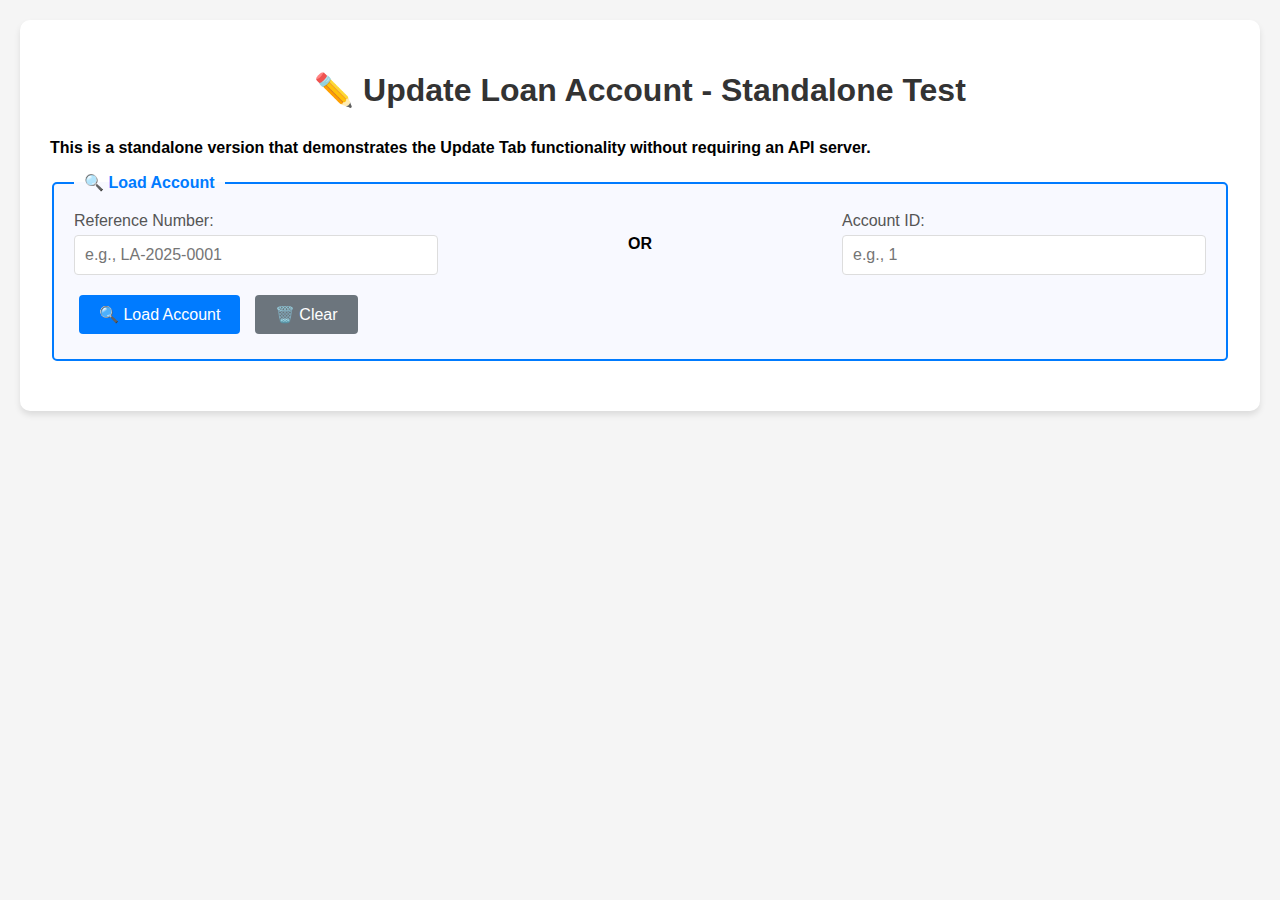
<file: construction/Unit1_Loan_Account_Management/STANDALONE_UPDATE_TAB_TEST.html>
<!DOCTYPE html>
<html lang="en">
<head>
    <meta charset="UTF-8">
    <meta name="viewport" content="width=device-width, initial-scale=1.0">
    <title>Update Tab Test - Standalone</title>
    <style>
        body { font-family: Arial, sans-serif; margin: 20px; background: #f5f5f5; }
        .container { max-width: 1200px; margin: 0 auto; background: white; padding: 30px; border-radius: 10px; box-shadow: 0 4px 6px rgba(0,0,0,0.1); }
        h1 { color: #333; text-align: center; margin-bottom: 30px; }
        
        /* Form Styles */
        fieldset { border: 1px solid #ddd; border-radius: 5px; padding: 20px; margin-bottom: 20px; }
        legend { font-weight: bold; padding: 0 10px; }
        .form-row { display: flex; gap: 20px; margin-bottom: 15px; }
        .form-group { flex: 1; display: flex; flex-direction: column; }
        .form-group label { font-weight: 500; margin-bottom: 5px; color: #555; }
        .form-group input, .form-group select { padding: 10px; border: 1px solid #ddd; border-radius: 4px; font-size: 1em; }
        
        /* Section Styles */
        .search-section { border: 2px solid #007bff !important; background-color: #f8f9ff; }
        .editable-section { border: 2px solid #28a745 !important; background-color: #f8fff9; }
        .readonly-section { border: 1px solid #ddd !important; background-color: #f9f9f9; }
        .readonly-field { background-color: #f0f0f0 !important; color: #666; cursor: not-allowed; }
        
        .search-section legend { color: #007bff !important; }
        .editable-section legend { color: #28a745 !important; }
        
        /* Button Styles */
        button { padding: 10px 20px; border: none; border-radius: 4px; cursor: pointer; font-size: 1em; font-weight: 500; margin: 5px; }
        .btn-primary { background: #007bff; color: white; }
        .btn-secondary { background: #6c757d; color: white; }
        .btn-success { background: #28a745; color: white; }
        button:hover { opacity: 0.9; transform: translateY(-1px); }
        
        /* Message Styles */
        .alert { padding: 15px; margin: 20px 0; border-radius: 4px; }
        .alert-success { background: #d4edda; color: #155724; border: 1px solid #c3e6cb; }
        .alert-error { background: #f8d7da; color: #721c24; border: 1px solid #f5c6cb; }
        
        /* Responsive */
        @media (max-width: 768px) { .form-row { flex-direction: column; } }
    </style>
</head>
<body>
    <div class="container">
        <h1>✏️ Update Loan Account - Standalone Test</h1>
        <p><strong>This is a standalone version that demonstrates the Update Tab functionality without requiring an API server.</strong></p>

        <!-- Messages -->
        <div id="messages"></div>

        <!-- Search Section -->
        <fieldset class="search-section">
            <legend>🔍 Load Account</legend>
            <div class="form-row">
                <div class="form-group">
                    <label>Reference Number:</label>
                    <input type="text" id="searchRefNo" placeholder="e.g., LA-2025-0001">
                </div>
                <div class="form-group" style="text-align: center; align-self: center;">
                    <strong>OR</strong>
                </div>
                <div class="form-group">
                    <label>Account ID:</label>
                    <input type="number" id="searchAccountId" placeholder="e.g., 1">
                </div>
            </div>
            <div>
                <button onclick="loadAccount()" class="btn-primary">🔍 Load Account</button>
                <button onclick="clearSearch()" class="btn-secondary">🗑️ Clear</button>
            </div>
        </fieldset>

        <!-- Account Information Panel -->
        <div id="accountInfo" style="display: none;">
            <!-- General Information -->
            <fieldset class="editable-section">
                <legend>General Information (Customer Name and Long Name are editable)</legend>
                <div class="form-row">
                    <div class="form-group">
                        <label>Reference Number (Cannot be changed):</label>
                        <input type="text" id="refNo" readonly class="readonly-field">
                    </div>
                    <div class="form-group">
                        <label>Previous Reference Number (Read-only):</label>
                        <input type="text" id="prevRefNo" readonly class="readonly-field">
                    </div>
                </div>
                <div class="form-row">
                    <div class="form-group">
                        <label>Customer Name: *</label>
                        <input type="text" id="customerName" maxlength="40" required>
                    </div>
                    <div class="form-group">
                        <label>Long Name: *</label>
                        <input type="text" id="longName" maxlength="100" required>
                    </div>
                </div>
                <div class="form-row">
                    <div class="form-group">
                        <label>CRIB ID Number (Read-only):</label>
                        <input type="text" id="cribId" readonly class="readonly-field">
                    </div>
                    <div class="form-group">
                        <label>NIDSS Account Number (Read-only):</label>
                        <input type="text" id="nidss" readonly class="readonly-field">
                    </div>
                </div>
            </fieldset>

            <!-- Account Identification -->
            <fieldset class="readonly-section">
                <legend>Account Identification (Read-only)</legend>
                <div class="form-row">
                    <div class="form-group">
                        <label>Center Code:</label>
                        <input type="text" id="centerCode" readonly class="readonly-field">
                    </div>
                    <div class="form-group">
                        <label>Budget Unit:</label>
                        <input type="text" id="budgetUnit" readonly class="readonly-field">
                    </div>
                </div>
                <div class="form-row">
                    <div class="form-group">
                        <label>Corporation:</label>
                        <input type="text" id="corporation" readonly class="readonly-field">
                    </div>
                    <div class="form-group">
                        <label>Account Type:</label>
                        <input type="text" id="accountType" readonly class="readonly-field">
                    </div>
                </div>
            </fieldset>

            <!-- Loan Dates -->
            <fieldset class="readonly-section">
                <legend>Loan Dates (Read-only)</legend>
                <div class="form-row">
                    <div class="form-group">
                        <label>Original Release Date:</label>
                        <input type="date" id="originalReleaseDate" readonly class="readonly-field">
                    </div>
                    <div class="form-group">
                        <label>Maturity Date:</label>
                        <input type="date" id="maturityDate" readonly class="readonly-field">
                    </div>
                </div>
            </fieldset>

            <!-- Guarantee and Litigation -->
            <fieldset class="editable-section">
                <legend>Guarantee and Litigation Information (Editable)</legend>
                <div class="form-row">
                    <div class="form-group">
                        <label>
                            <input type="checkbox" id="isGuaranteed" onchange="toggleGuaranteedBy()">
                            Is Guaranteed
                        </label>
                    </div>
                    <div class="form-group">
                        <label>Guaranteed By:</label>
                        <input type="text" id="guaranteedBy" maxlength="100" placeholder="Enter guarantor name">
                    </div>
                </div>
                <div class="form-row">
                    <div class="form-group">
                        <label>
                            <input type="checkbox" id="isUnderLitigation" onchange="toggleLitigationDate()">
                            Is Under Litigation
                        </label>
                    </div>
                    <div class="form-group">
                        <label>Litigation Date:</label>
                        <input type="date" id="litigationDate">
                    </div>
                </div>
            </fieldset>

            <!-- Actions -->
            <div style="text-align: center; margin-top: 30px;">
                <button onclick="updateAccount()" class="btn-success">💾 Update Account</button>
                <button onclick="cancelUpdate()" class="btn-secondary">❌ Cancel</button>
            </div>
        </div>
    </div>

    <script>
        // Sample data
        const sampleAccounts = {
            '1': {
                accountId: 1,
                referenceNumber: 'LA-2025-0001',
                previousReferenceNumber: 'LA-2024-9999',
                customerName: 'Juan Dela Cruz',
                longName: 'Juan Dela Cruz Manufacturing Corp',
                cribidNumber: '1234567890',
                nidssAccountNumber: '1234567890123',
                centerCode: '001',
                budgetUnit: '001',
                corporation: 'CORP001',
                accountType: 'LOAN',
                originalReleaseDate: '2025-01-01',
                maturityDate: '2026-01-01',
                isGuaranteed: false,
                guaranteedBy: '',
                isUnderLitigation: false,
                litigationDate: ''
            },
            'LA-2025-0001': {
                accountId: 1,
                referenceNumber: 'LA-2025-0001',
                previousReferenceNumber: 'LA-2024-9999',
                customerName: 'Juan Dela Cruz',
                longName: 'Juan Dela Cruz Manufacturing Corp',
                cribidNumber: '1234567890',
                nidssAccountNumber: '1234567890123',
                centerCode: '001',
                budgetUnit: '001',
                corporation: 'CORP001',
                accountType: 'LOAN',
                originalReleaseDate: '2025-01-01',
                maturityDate: '2026-01-01',
                isGuaranteed: false,
                guaranteedBy: '',
                isUnderLitigation: false,
                litigationDate: ''
            },
            '2': {
                accountId: 2,
                referenceNumber: 'LA-2025-0002',
                previousReferenceNumber: 'LA-2024-9998',
                customerName: 'Maria Santos',
                longName: 'Maria Santos Trading Inc',
                cribidNumber: '2345678901',
                nidssAccountNumber: '2345678901234',
                centerCode: '002',
                budgetUnit: '002',
                corporation: 'CORP002',
                accountType: 'LOAN',
                originalReleaseDate: '2025-01-02',
                maturityDate: '2026-01-02',
                isGuaranteed: true,
                guaranteedBy: 'ABC Bank',
                isUnderLitigation: false,
                litigationDate: ''
            },
            'LA-2025-0002': {
                accountId: 2,
                referenceNumber: 'LA-2025-0002',
                previousReferenceNumber: 'LA-2024-9998',
                customerName: 'Maria Santos',
                longName: 'Maria Santos Trading Inc',
                cribidNumber: '2345678901',
                nidssAccountNumber: '2345678901234',
                centerCode: '002',
                budgetUnit: '002',
                corporation: 'CORP002',
                accountType: 'LOAN',
                originalReleaseDate: '2025-01-02',
                maturityDate: '2026-01-02',
                isGuaranteed: true,
                guaranteedBy: 'ABC Bank',
                isUnderLitigation: false,
                litigationDate: ''
            }
        };

        let currentAccount = null;

        function showMessage(message, type = 'success') {
            const messagesDiv = document.getElementById('messages');
            messagesDiv.innerHTML = `<div class="alert alert-${type}">${message}</div>`;
            setTimeout(() => messagesDiv.innerHTML = '', 5000);
        }

        function loadAccount() {
            const refNo = document.getElementById('searchRefNo').value.trim();
            const accountId = document.getElementById('searchAccountId').value.trim();

            if (!refNo && !accountId) {
                showMessage('Please enter either a Reference Number or Account ID to search.', 'error');
                return;
            }

            const searchKey = refNo || accountId;
            const account = sampleAccounts[searchKey];

            if (!account) {
                showMessage(`Account with ${refNo ? 'Reference Number' : 'Account ID'} '${searchKey}' not found.`, 'error');
                return;
            }

            currentAccount = account;
            populateForm(account);
            document.getElementById('accountInfo').style.display = 'block';
            document.getElementById('searchRefNo').value = '';
            document.getElementById('searchAccountId').value = '';
            showMessage('Account loaded successfully!');
        }

        function populateForm(account) {
            document.getElementById('refNo').value = account.referenceNumber;
            document.getElementById('prevRefNo').value = account.previousReferenceNumber;
            document.getElementById('customerName').value = account.customerName;
            document.getElementById('longName').value = account.longName;
            document.getElementById('cribId').value = account.cribidNumber;
            document.getElementById('nidss').value = account.nidssAccountNumber;
            document.getElementById('centerCode').value = account.centerCode;
            document.getElementById('budgetUnit').value = account.budgetUnit;
            document.getElementById('corporation').value = account.corporation;
            document.getElementById('accountType').value = account.accountType;
            document.getElementById('originalReleaseDate').value = account.originalReleaseDate;
            document.getElementById('maturityDate').value = account.maturityDate;
            document.getElementById('isGuaranteed').checked = account.isGuaranteed;
            document.getElementById('guaranteedBy').value = account.guaranteedBy;
            document.getElementById('isUnderLitigation').checked = account.isUnderLitigation;
            document.getElementById('litigationDate').value = account.litigationDate;

            toggleGuaranteedBy();
            toggleLitigationDate();
        }

        function toggleGuaranteedBy() {
            const isGuaranteed = document.getElementById('isGuaranteed').checked;
            const guaranteedByField = document.getElementById('guaranteedBy');
            
            guaranteedByField.disabled = !isGuaranteed;
            if (!isGuaranteed) {
                guaranteedByField.value = '';
                guaranteedByField.classList.add('readonly-field');
            } else {
                guaranteedByField.classList.remove('readonly-field');
            }
        }

        function toggleLitigationDate() {
            const isUnderLitigation = document.getElementById('isUnderLitigation').checked;
            const litigationDateField = document.getElementById('litigationDate');
            
            litigationDateField.disabled = !isUnderLitigation;
            if (!isUnderLitigation) {
                litigationDateField.value = '';
                litigationDateField.classList.add('readonly-field');
            } else {
                litigationDateField.classList.remove('readonly-field');
            }
        }

        function updateAccount() {
            if (!currentAccount) {
                showMessage('Please load an account first before updating.', 'error');
                return;
            }

            const customerName = document.getElementById('customerName').value.trim();
            const longName = document.getElementById('longName').value.trim();

            if (!customerName || !longName) {
                showMessage('Customer Name and Long Name are required.', 'error');
                return;
            }

            // Simulate update
            currentAccount.customerName = customerName;
            currentAccount.longName = longName;
            currentAccount.isGuaranteed = document.getElementById('isGuaranteed').checked;
            currentAccount.guaranteedBy = document.getElementById('isGuaranteed').checked ? 
                document.getElementById('guaranteedBy').value.trim() : '';
            currentAccount.isUnderLitigation = document.getElementById('isUnderLitigation').checked;
            currentAccount.litigationDate = document.getElementById('isUnderLitigation').checked ? 
                document.getElementById('litigationDate').value : '';

            showMessage('Account updated successfully! (This is a simulation - changes are not saved to a real database)');
        }

        function cancelUpdate() {
            showMessage('Cancel clicked - In a real application, this would redirect to ViewAccount or Default page.', 'error');
        }

        function clearSearch() {
            document.getElementById('searchRefNo').value = '';
            document.getElementById('searchAccountId').value = '';
            document.getElementById('accountInfo').style.display = 'none';
            document.getElementById('messages').innerHTML = '';
            currentAccount = null;
        }
    </script>
</body>
</html>
</file>
